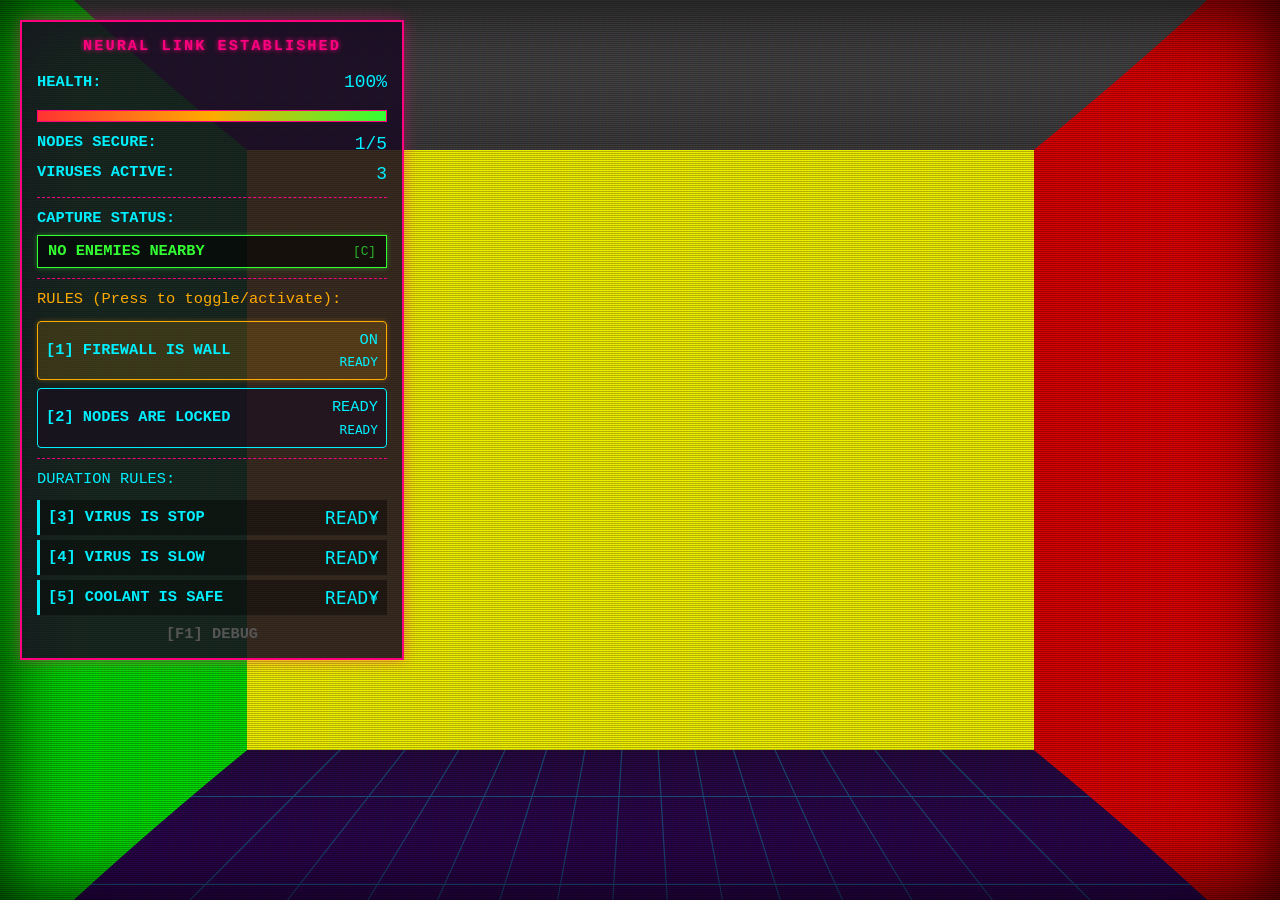
<file: index.html>
<!DOCTYPE html>
<html lang="en">
<head>
    <meta charset="UTF-8">
    <meta name="viewport" content="width=device-width, initial-scale=1.0">
    <title>Akira - Neural Link</title>
    <link rel="stylesheet" href="styles.css">
</head>
<body>
    <div id="game-container">
        <!-- Main game canvas -->
        <canvas id="game-canvas" width="4096" height="4096"></canvas>
        
        <!-- CRT scanline overlay -->
        <div id="crt-overlay"></div>
        
        <!-- Compact HUD - Top Left Corner -->
        <div id="hud-overlay">
            <!-- Title -->
            <div class="hud-title">NEURAL LINK ESTABLISHED</div>

            <!-- Row 1: Player Vitals -->
            <div class="hud-row vitals-section">
                <div class="vitals-health">
                    <span class="vitals-label">HEALTH:</span>
                    <span class="vitals-value" id="health-display">100%</span>
                </div>
                <div class="health-bar-container">
                    <div class="health-bar" id="health-bar"></div>
                </div>
                <div class="vitals-status">
                    <span class="vitals-label">NODES SECURE:</span>
                    <span class="vitals-value" id="nodes-secure-display">1/5</span>
                </div>
                <div class="vitals-status">
                    <span class="vitals-label">VIRUSES ACTIVE:</span>
                    <span class="vitals-value" id="viruses-active-display">3 (0 quarantined)</span>
                </div>
            </div>

            <!-- Divider -->
            <div class="hud-divider"></div>

            <!-- Row 2: Action Context -->
            <div class="hud-row action-section">
                <div class="action-status">
                    <span class="vitals-label">CAPTURE STATUS:</span>
                    <div class="capture-pill" id="capture-status">
                        <span class="capture-text">NO ENEMIES NEARBY</span>
                        <span class="capture-hint">[C]</span>
                    </div>
                </div>
            </div>

            <!-- Divider -->
            <div class="hud-divider"></div>

            <!-- Row 3: Toggle Rules with duration display -->
            <div class="hud-row rules-section">
                <div class="rule-title">RULES (Press to toggle/activate):</div>
                <div class="toggle-rules">
                    <div class="rule-row rule-1" id="rule1-row">
                        <span class="rule-label">[1] FIREWALL IS WALL</span>
                        <div class="rule-display">
                            <span class="rule-state" id="rule1-state">OFF</span>
                            <span class="rule-timer" id="rule1-timer">READY</span>
                        </div>
                    </div>
                    <div class="rule-row rule-2" id="rule2-row">
                        <span class="rule-label">[2] NODES ARE LOCKED</span>
                        <div class="rule-display">
                            <span class="rule-state" id="rule2-state">INACTIVE</span>
                            <span class="rule-timer" id="rule2-timer">READY</span>
                        </div>
                    </div>
                </div>
            </div>
        
            <!-- Divider -->
            <div class="hud-divider"></div>

            <!-- Row 4: Duration Rules -->
            <div class="hud-row duration-section">
                <div class="duration-title">DURATION RULES:</div>
                <div class="duration-rules">
                    <div class="duration-item rule-3" id="rule3-row">
                        <span class="duration-label">[3] VIRUS IS STOP</span>
                        <span class="duration-value" id="rule3-timer">READY</span>
                    </div>
                    <div class="duration-item rule-4" id="rule4-row">
                        <span class="duration-label">[4] VIRUS IS SLOW</span>
                        <span class="duration-value" id="rule4-timer">READY</span>
                    </div>
                    <div class="duration-item rule-5" id="rule5-row">
                        <span class="duration-label">[5] COOLANT IS SAFE</span>
                        <span class="duration-value" id="rule5-timer">READY</span>
                    </div>
                </div>
            </div>
    
            <!-- Debug toggle -->
            <div class="hud-footer">
                <span class="debug-hint">[F1] DEBUG</span>
            </div>
        </div>
        
        <!-- Game over / win screen -->
        <div id="game-message" class="hidden">
            <h1 id="game-message-title"></h1>
            <p id="game-message-content"></p>
            <button id="restart-btn">RESTART SYSTEM</button>
        </div>
    </div>
    
    <!-- Debug overlay -->
    <div id="debug-overlay" class="hidden">
        <pre id="debug-info"></pre>
    </div>
    
    <!-- Main module entry point -->
    <script type="module" src="main.js"></script>
</body>
</html>
</file>
<file: styles.css>
/* Reset & Base */
* {
    margin: 0;
    padding: 0;
    box-sizing: border-box;
}

html, body {
    width: 100%;
    height: 100%;
    background-color: #000;
    color: #00ff00;
    overflow: hidden;
    font-family: 'Courier New', monospace;
    user-select: none;
}

/* Game Container */
#game-container {
    position: relative;
    width: 100vw;
    height: 100vh;
    display: flex;
    justify-content: center;
    align-items: center;
}

/* Canvas Styling */
#game-canvas {
    position: absolute;
    top: 0;
    left: 0;
    z-index: 1;
}

/* CRT Overlay */
#crt-overlay {
    position: absolute;
    top: 0;
    left: 0;
    width: 100%;
    height: 100%;
    z-index: 10;
    pointer-events: none;
    background: 
        linear-gradient(rgba(18, 16, 16, 0) 50%, rgba(0, 0, 0, 0.25) 50%),
        linear-gradient(90deg, rgba(255, 0, 0, 0.06), rgba(0, 255, 0, 0.02), rgba(0, 0, 255, 0.06));
    background-size: 100% 2px, 3px 100%;
    animation: scanline 10s linear infinite;
    box-shadow: inset 0 0 80px rgba(0, 0, 0, 0.9);
}

/* CRT Flicker Animation */
@keyframes scanline {
    0% { transform: translateY(-100%); }
    100% { transform: translateY(100%); }
}

@keyframes flicker {
    0% { opacity: 0.97; }
    5% { opacity: 0.95; }
    10% { opacity: 0.9; }
    15% { opacity: 0.95; }
    20% { opacity: 0.99; }
    50% { opacity: 0.95; }
    80% { opacity: 0.9; }
    100% { opacity: 0.97; }
}

.crt-flicker {
    animation: flicker 0.15s infinite;
}

/* Compact HUD Overlay - Top Left Corner */
#hud-overlay {
    position: absolute;
    top: 20px;
    left: 20px;
    z-index: 10;
    max-width: 450px;
    width: 30vw;
    background-color: rgba(25, 10, 35, 0.85);
    border: 2px solid #ff007f;
    box-shadow: 0 0 15px rgba(255, 0, 127, 0.4);
    padding: 15px;
    color: #00f0ff;
    font-family: 'Courier New', monospace;
}

/* Title */
.hud-title {
    color: #ff007f;
    font-size: clamp(12px, 1.2vw, 18px);
    font-weight: bold;
    text-shadow: 0 0 5px #ff007f;
    margin-bottom: 15px;
    text-align: center;
    letter-spacing: 2px;
}

/* Divider */
.hud-divider {
    border-top: 1px dashed #ff007f;
    margin: 10px 0;
}

/* Fluid Typography */
.hud-row {
    font-size: clamp(12px, 1.2vw, 18px);
    line-height: 1.4;
}

.vitals-label, .rule-label, .duration-label, .capture-text, .debug-hint {
    font-size: clamp(12px, 1.2vw, 18px);
    font-weight: bold;
}

.vitals-value, .rule-state, .duration-value {
    font-size: clamp(14px, 1.4vw, 20px);
}

/* Row 1: Player Vitals */
.vitals-section {
    display: flex;
    flex-direction: column;
    gap: 5px;
}

.vitals-health {
    display: flex;
    justify-content: space-between;
    align-items: center;
    margin-bottom: 5px;
}

.health-bar-container {
    width: 100%;
    height: 12px;
    background: #1a0a1f;
    border: 1px solid #ff007f;
    margin: 5px 0;
}

.health-bar {
    height: 100%;
    width: 100%;
    background: linear-gradient(to right, #ff3333, #ffaa00, #33ff33);
    transition: width 0.2s ease;
}

.vitals-status {
    display: flex;
    justify-content: space-between;
    gap: 20px;
}

/* Row 2: Action Context */
.action-section {
    display: flex;
    flex-direction: column;
    gap: 5px;
}

.action-status {
    display: flex;
    flex-direction: column;
    gap: 5px;
}

.capture-pill {
    display: inline-flex;
    align-items: center;
    justify-content: space-between;
    background: rgba(0, 0, 0, 0.6);
    border: 1px solid #33ff33;
    padding: 5px 10px;
    color: #33ff33;
    min-width: 250px;
    font-size: clamp(12px, 1.2vw, 18px);
    box-shadow: 0 0 5px rgba(51, 255, 51, 0.4);
}

.capture-hint {
    font-size: clamp(10px, 1vw, 14px);
    margin-left: 10px;
    opacity: 0.7;
}

.capture-pill.ready {
    background: rgba(51, 255, 51, 0.1);
}

.capture-pill.nearby {
    background: rgba(51, 255, 51, 0.2);
    box-shadow: 0 0 8px rgba(51, 255, 51, 0.6);
}

/* Row 3: Rules (Toggles + Duration) */
.rules-section {
    display: flex;
    flex-direction: column;
    gap: 5px;
}

.rule-title {
    color: #ffaa00;
    margin-bottom: 5px;
}

.toggle-rules {
    display: flex;
    flex-direction: column;
    gap: 8px;
}

.rule-row {
    display: flex;
    justify-content: space-between;
    align-items: center;
    padding: 8px;
    background: rgba(26, 10, 31, 0.6);
    border: 1px solid #00f0ff;
    border-radius: 4px;
}

.rule-row.rule-1.active {
    background: rgba(255, 170, 0, 0.15);
    border-color: #ffaa00;
    box-shadow: 0 0 5px rgba(255, 170, 0, 0.3);
}

.rule-row.rule-1.cooldown {
    background: rgba(50, 0, 0, 0.15);
    border-color: #ff0000;
}

.rule-row.rule-1.ready {
    background: rgba(26, 10, 31, 0.6);
    border-color: #00f0ff;
}

.rule-row.rule-2.active {
    background: rgba(51, 255, 51, 0.15);
    border-color: #33ff33;
    box-shadow: 0 0 5px rgba(51, 255, 51, 0.3);
}

.rule-row.rule-2.cooldown {
    background: rgba(50, 0, 0, 0.15);
    border-color: #ff0000;
}

.rule-row.rule-2.ready {
    background: rgba(26, 10, 31, 0.6);
    border-color: #00f0ff;
}

.rule-label {
    flex-grow: 1;
    font-weight: bold;
}

.rule-display {
    display: flex;
    flex-direction: column;
    align-items: flex-end;
    gap: 2px;
}

.rule-state {
    font-size: clamp(12px, 1.2vw, 16px);
}

.rule-timer {
    font-size: clamp(10px, 1vw, 14px);
    font-family: monospace;
    color: #00f0ff;
}

.rule-row.rule-1 .rule-timer.cooldown {
    color: #ff0000;
}

.rule-row.rule-2 .rule-timer.duration {
    color: #33ff33;
}

.rule-row.rule-2 .rule-timer.cooldown {
    color: #ff0000;
}

/* Active timer styling */
.rule-timer.active {
    color: #33ff33;
    font-weight: bold;
}

/* Row 4: Duration Rules */
.duration-section {
    display: flex;
    flex-direction: column;
    gap: 5px;
}

.duration-title {
    color: #00f0ff;
    margin-bottom: 5px;
}

.duration-rules {
    display: flex;
    flex-direction: column;
    gap: 5px;
}

.duration-item {
    display: flex;
    justify-content: space-between;
    align-items: center;
    padding: 5px 8px;
    background: rgba(0, 0, 0, 0.4);
    border-left: 3px solid #33ff33;
    color: #33ff33;
}

.duration-item.cooldown {
    border-left-color: #ff0000;
    color: #ff0000;
    background: rgba(50, 0, 0, 0.4);
}

.duration-item.ready {
    border-left-color: #00f0ff;
    color: #00f0ff;
}

/* Ensure consistency with Rules 1-2 styling */
.duration-item {
    position: relative;
    transition: all 0.3s ease;
}

.duration-item::after {
    content: '';
    position: absolute;
    top: 50%;
    right: 10px;
    transform: translateY(-50%);
    width: 6px;
    height: 6px;
    border-radius: 50%;
    background: currentColor;
    opacity: 0.6;
}

.duration-item.active::after {
    background: currentColor;
    opacity: 1;
    animation: pulse 1s infinite;
}

@keyframes pulse {
    0% { transform: translateY(-50%) scale(1); opacity: 1; }
    50% { transform: translateY(-50%) scale(1.3); opacity: 0.7; }
    100% { transform: translateY(-50%) scale(1); opacity: 1; }
}

.duration-value {
    font-family: monospace;
}

/* Debug hint */
.hud-footer {
    text-align: center;
    color: #555;
    font-size: clamp(10px, 1vw, 14px);
    margin-top: 10px;
}

/* Debug Overlay */
#debug-overlay {
    position: absolute;
    top: 0;
    left: 0;
    width: 100%;
    height: 100%;
    z-index: 30;
    display: none;
    pointer-events: none;
}

#debug-overlay.visible {
    display: block;
}

#debug-info {
    position: absolute;
    top: 20px;
    left: 20px;
    color: #00ff00;
    font-size: 12px;
    background: rgba(0, 0, 0, 0.7);
    padding: 10px;
    border: 1px solid #00ff00;
}

#debug-grid {
    position: absolute;
    top: 0;
    left: 0;
    width: 100%;
    height: 100%;
    pointer-events: none;
}

/* Game Message Overlay */
#game-message {
    position: absolute;
    top: 0;
    left: 0;
    width: 100%;
    height: 100%;
    background: rgba(0, 0, 0, 0.9);
    z-index: 40;
    display: flex;
    flex-direction: column;
    justify-content: center;
    align-items: center;
    pointer-events: auto;
}

#game-message-title {
    font-size: 48px;
    margin-bottom: 20px;
    text-shadow: 0 0 5px #00ffff;
}

#game-message-content {
    font-size: 24px;
    margin-bottom: 40px;
    text-align: center;
    max-width: 80%;
    line-height: 1.5;
}

#restart-btn {
    background: #000;
    border: 2px solid #00ff00;
    color: #00ff00;
    padding: 15px 40px;
    font-family: inherit;
    font-size: 20px;
    cursor: pointer;
    transition: all 0.2s;
    text-shadow: 0 0 3px #00ff00;
}

#restart-btn:hover {
    background: #00ff00;
    color: #000;
    box-shadow: 0 0 10px #00ff00;
}

/* Infection Effects */
.infection-motor {
    animation: movement-shake 0.1s infinite;
}

@keyframes movement-shake {
    0% { transform: translate(0, 0); }
    25% { transform: translate(1px, 1px); }
    50% { transform: translate(-1px, -1px); }
    75% { transform: translate(1px, -1px); }
    100% { transform: translate(0, 0); }
}

.infection-visual {
    filter: sepia(0.2) hue-rotate(30deg) saturate(1.5);
}

.infection-auditory .sector-map {
    opacity: 0.3;
    filter: hue-rotate(90deg) saturate(0.5);
}

/* Hidden class */
.hidden {
    display: none !important;
}

/* Responsive adjustments */
@media (max-width: 768px) {
    #hud-overlay {
        max-width: 100%;
        width: 100%;
        top: 0;
        left: 0;
        padding: 10px;
    }
    
    .toggle-rules {
        grid-template-columns: repeat(2, 1fr);
    }
}
</file>
